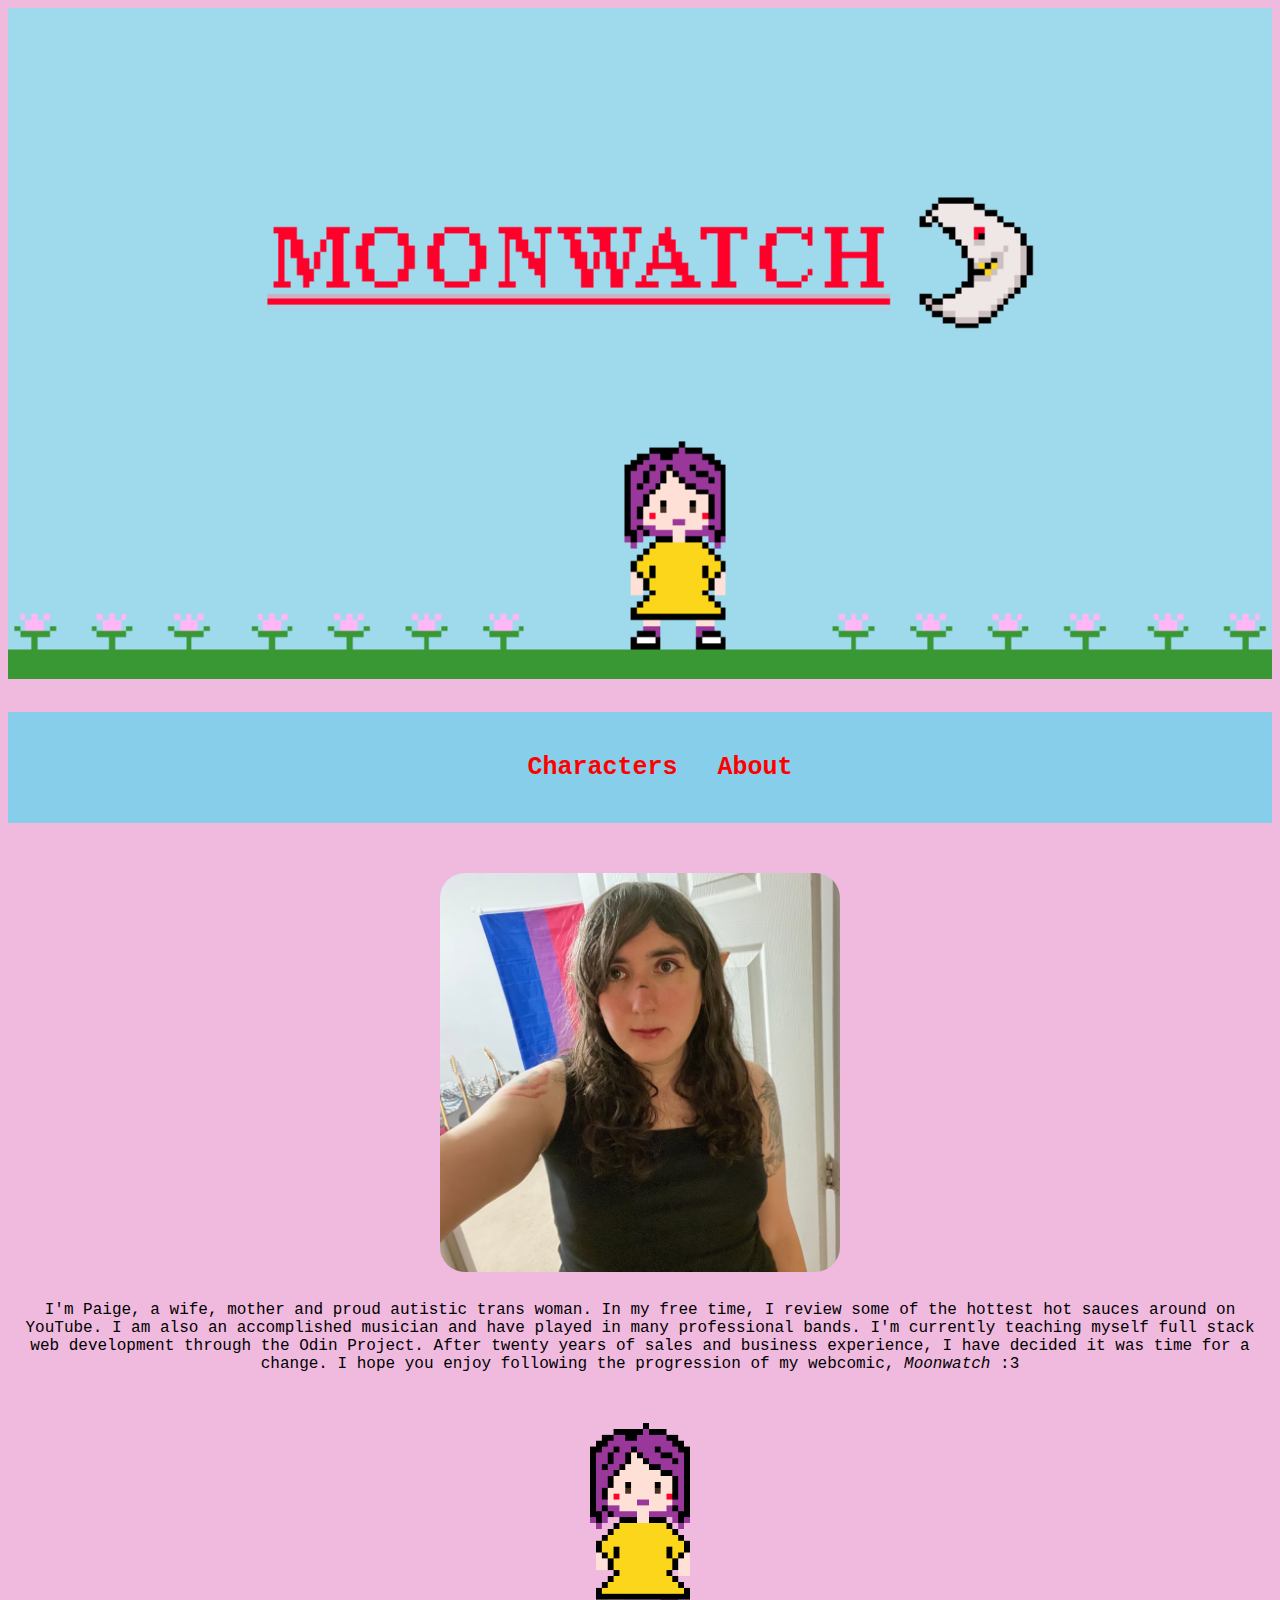
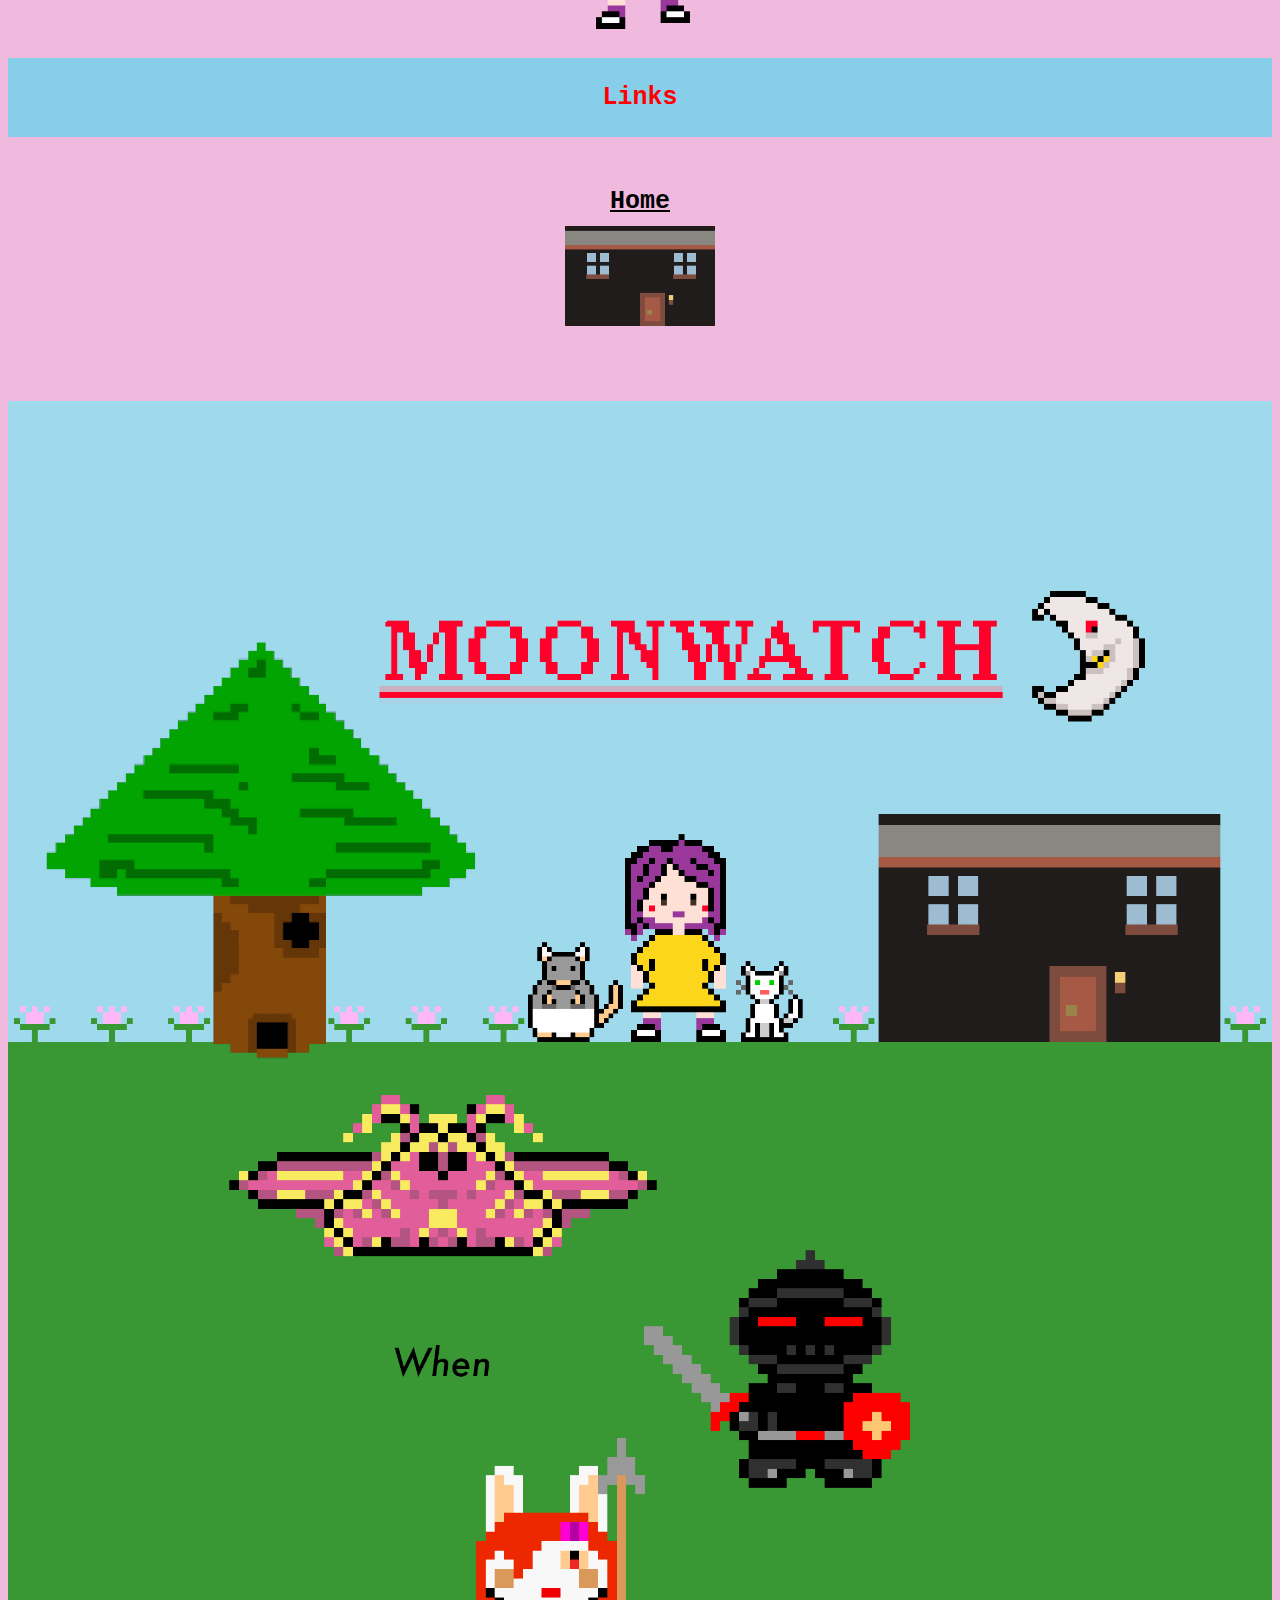
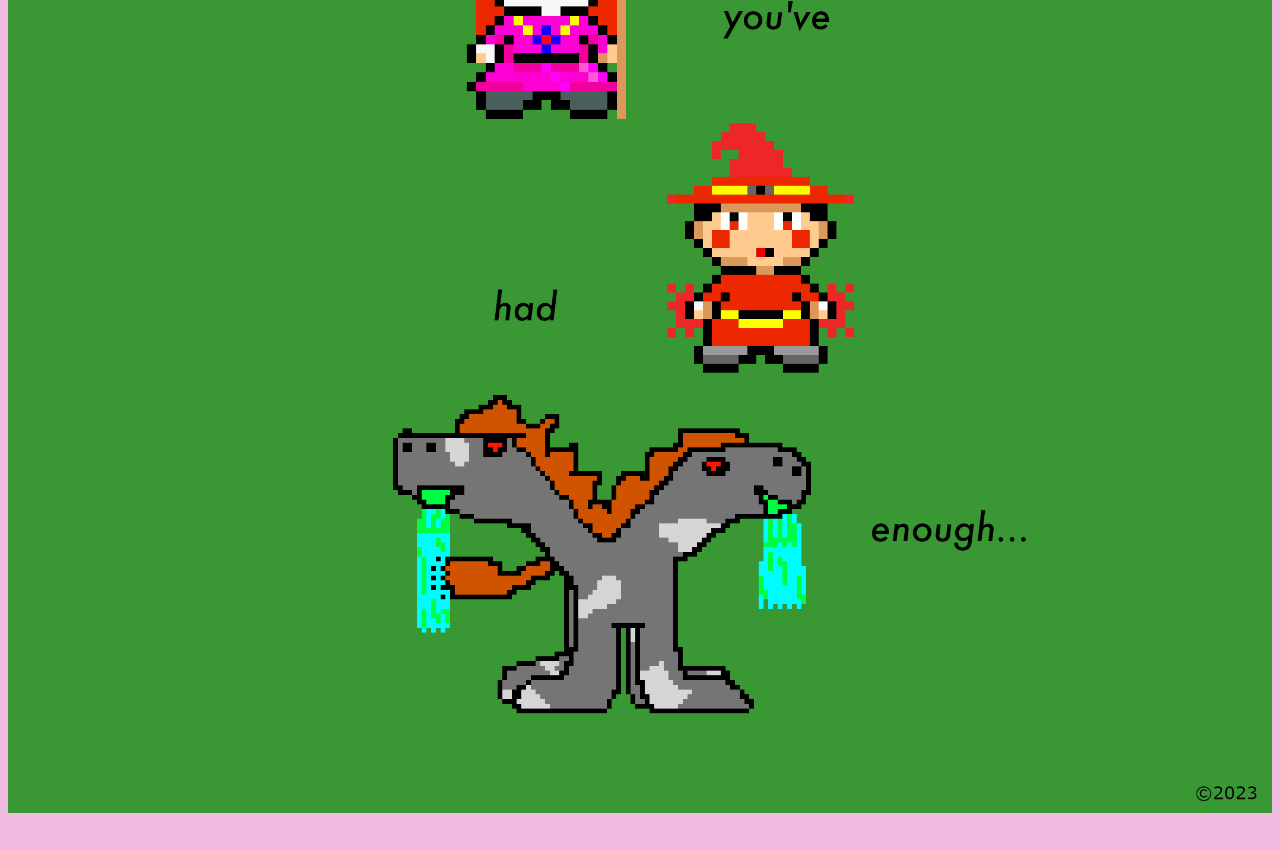
<file: aboutme.html>
<!DOCTYPE html>
<html lang="en">

<head>
    <meta charset="UTF-8">
    <meta name="viewport" content="width=device-width, initial-scale=1.0">
    <link rel="stylesheet" href="style.css">
    <title>Document</title>
</head>

<body>
    <div class="banner"><a href="index.html"><img src="img/banner.png"></div></a>
    <div class="links">
        <ul><a class="link" href=characters.html>Characters</a></ul>
        <ul><a class="link" href=aboutme.html>About</a></ul>
    </div>
    <div class="selfie"><img style="margin-top: 50px; border-radius: 25px;" src="img/selfie.jpg"></div>
    <div class="aboutdescription">I'm Paige, a wife, mother and proud autistic trans woman. In my free time, I
        review
        some of the hottest hot sauces around on YouTube. I am also an accomplished musician and have played in many
        professional bands. I'm currently teaching myself full stack web development through the Odin Project. After
        twenty years of sales and business experience, I have decided it was time for a change. I hope you enjoy
        following the progression of my webcomic, <i>Moonwatch</i> :3</div>
    <div class="thegirlmovement"><img src="img/movement.gif"></div>
    <div><a class="links" style="margin-bottom: 50px;" href=https://linktr.ee/spoopytism>Links</a>
    </div><a class="home" href=index.html>Home<img style="width:150px; height: auto; margin-top: 10px;"
            src="img/house.png"></a>
</body>
</div>
<div class="poster"><img src="img/poster.jpg"></div>
<div class="footer"></div>
</body>

</html>
</file>
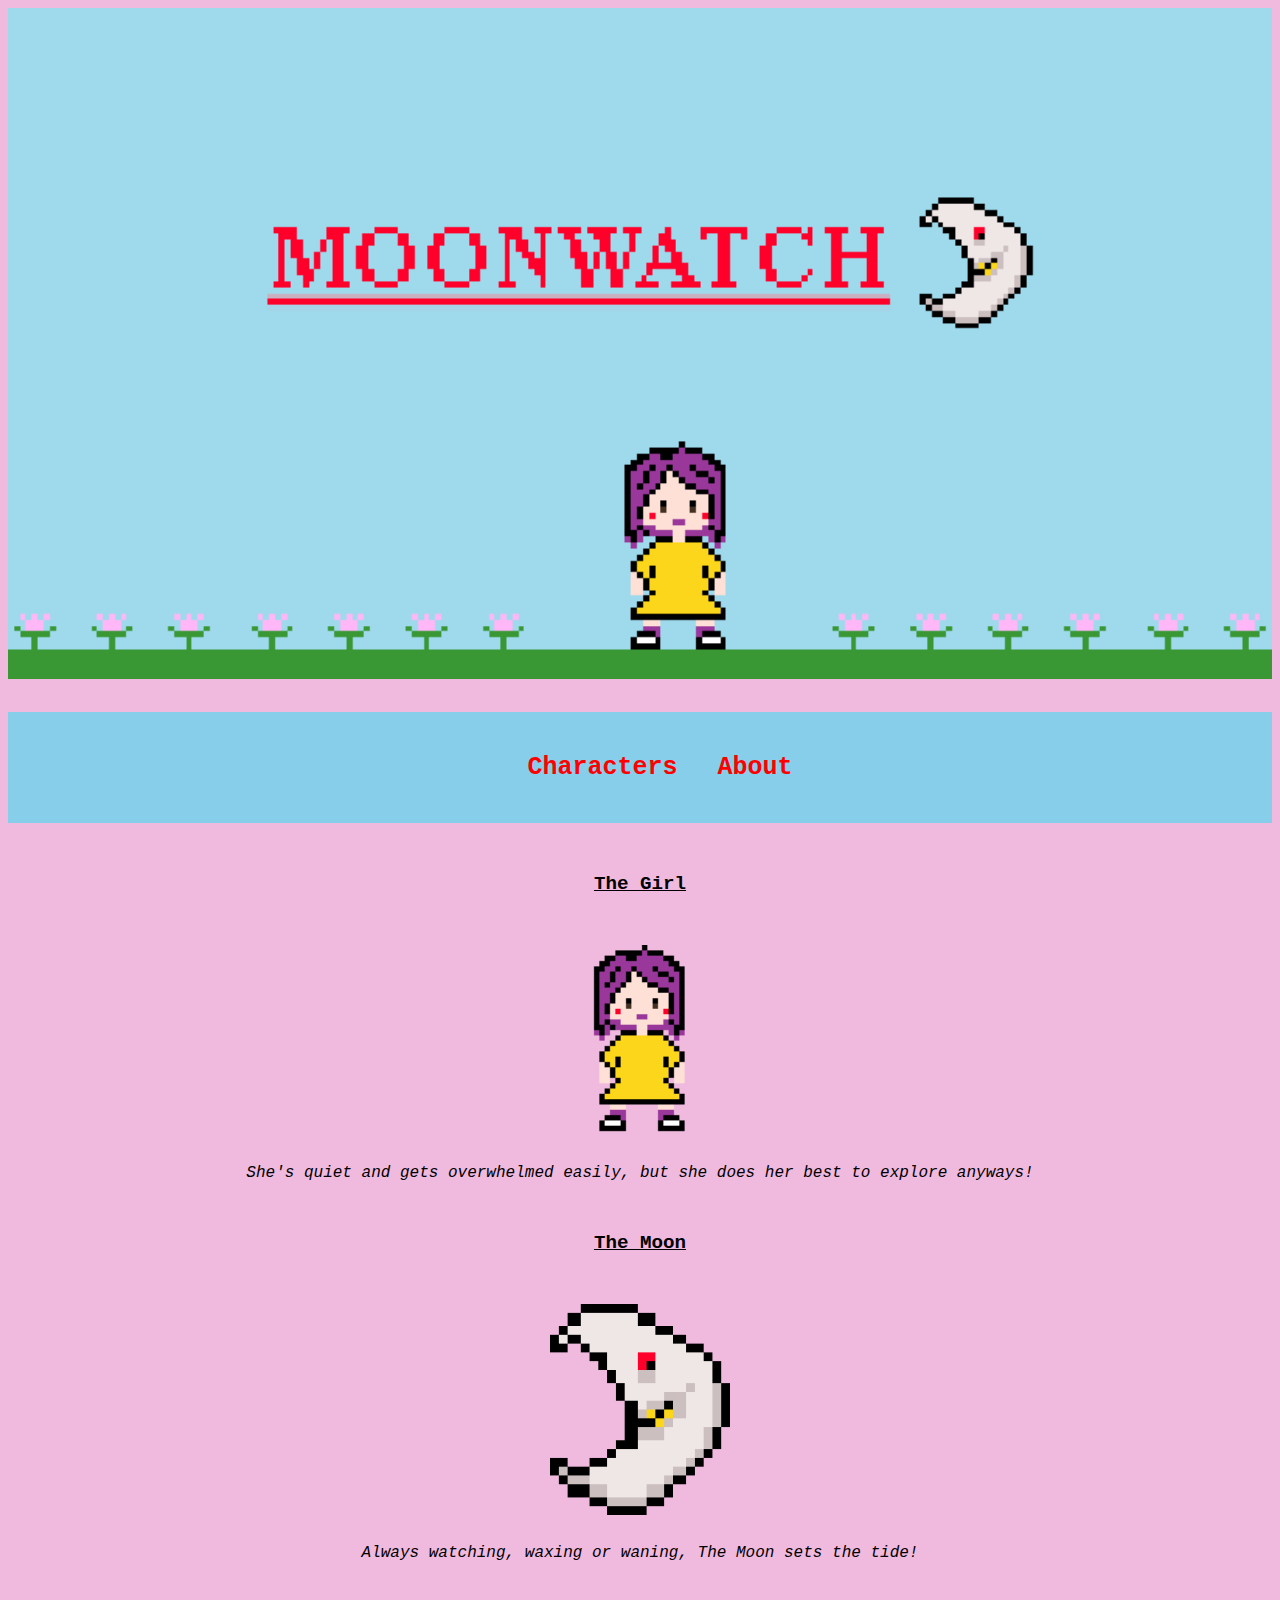
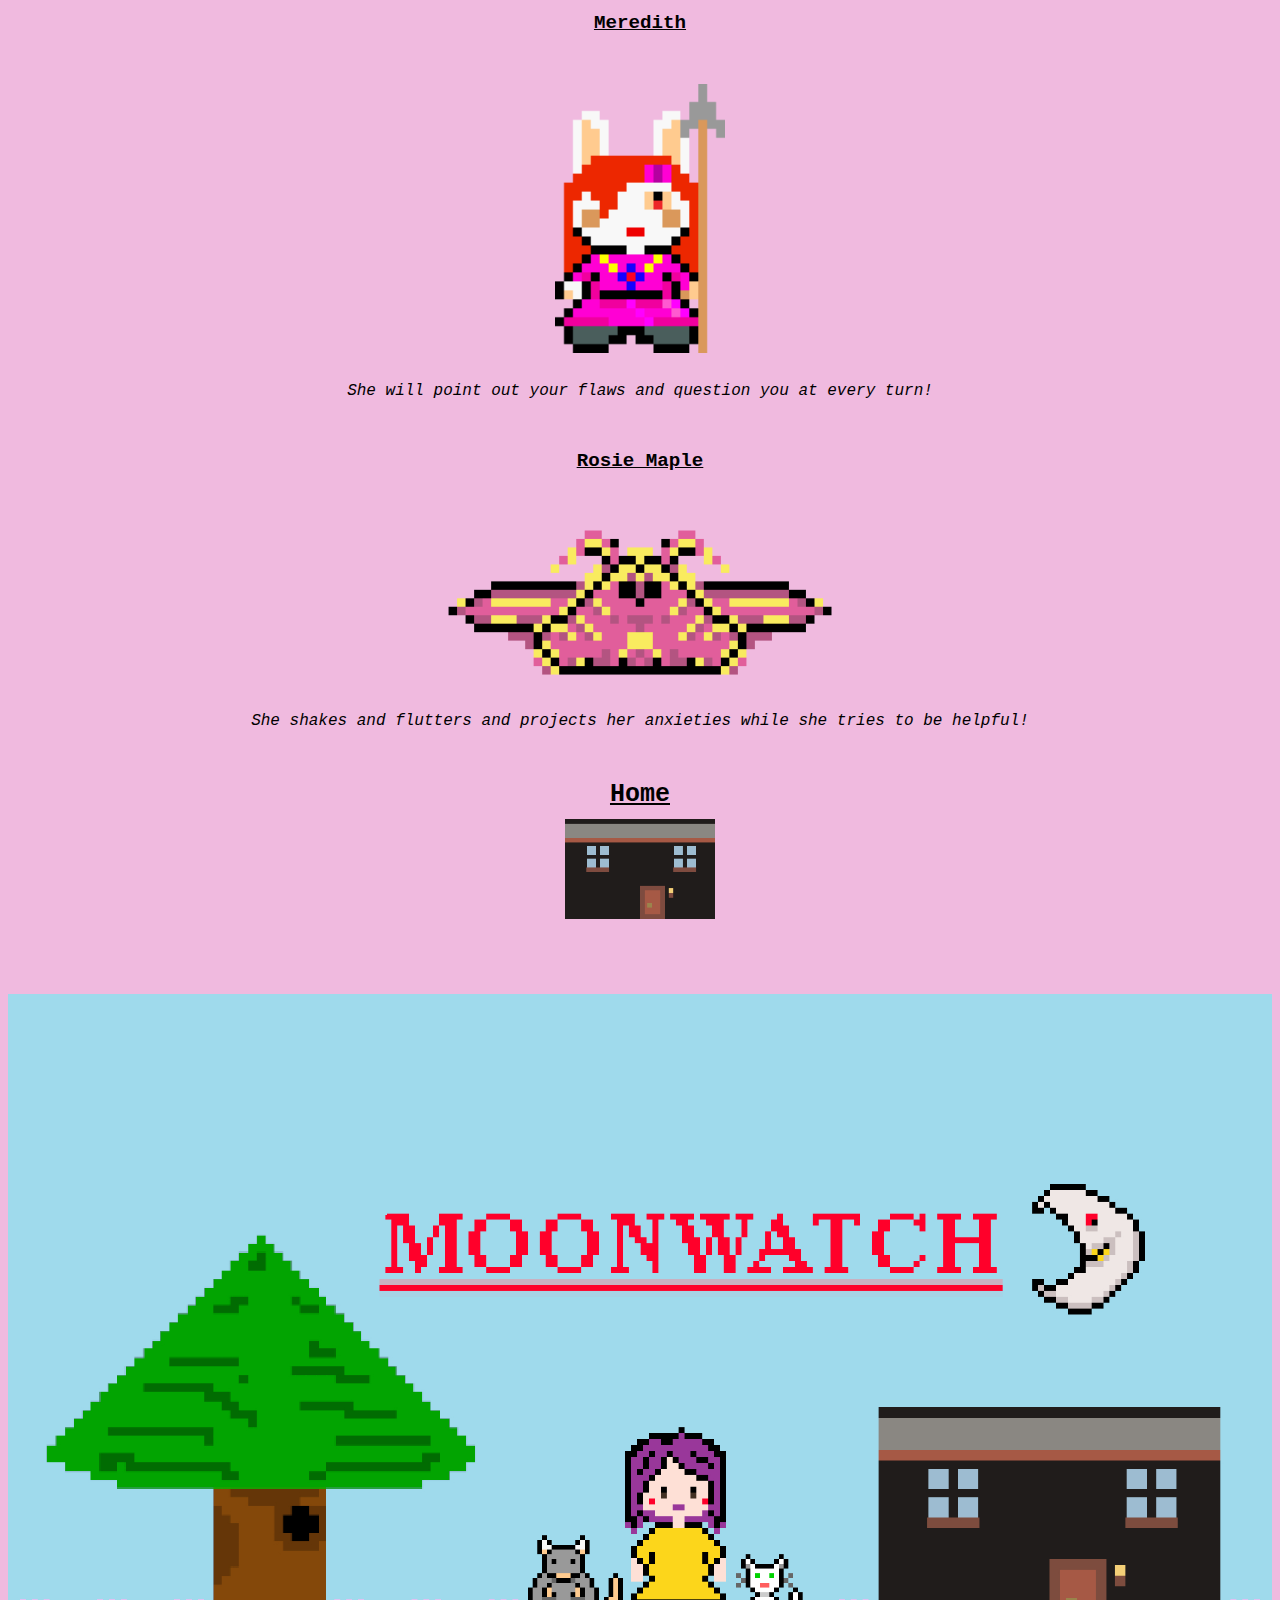
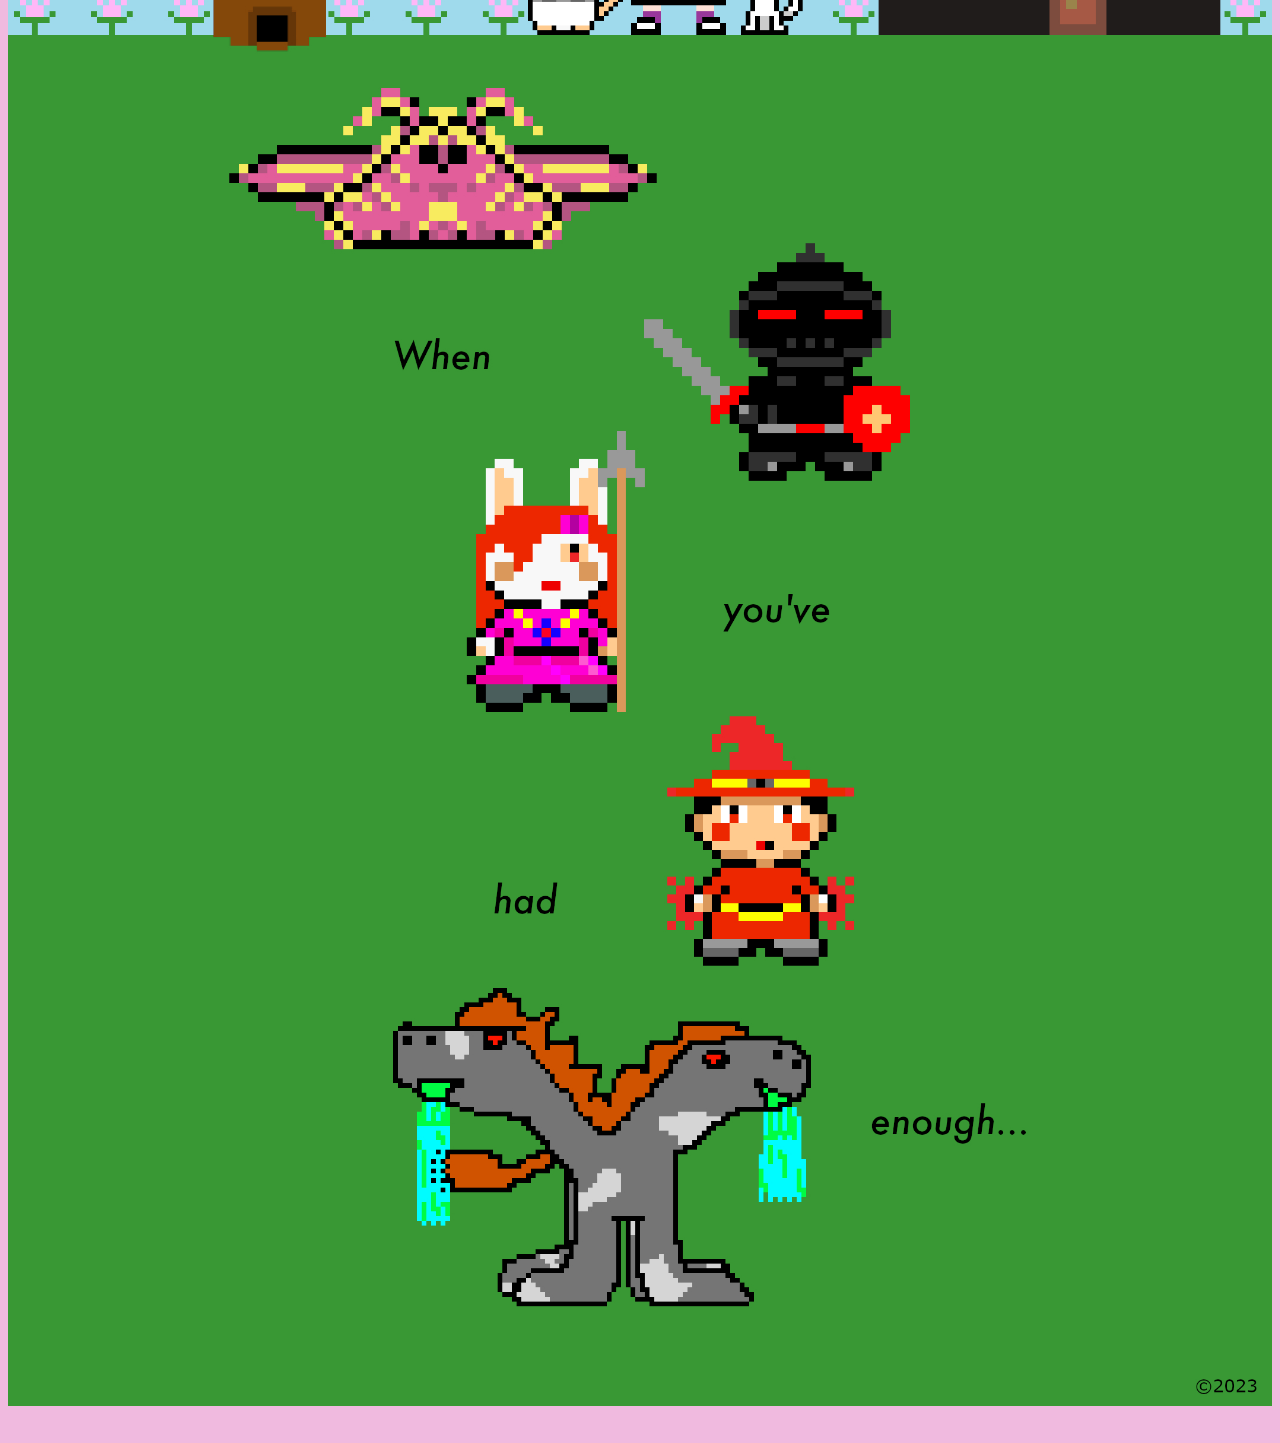
<file: characters.html>
<!DOCTYPE html>
<html lang="en">

<head>
    <meta charset="UTF-8">
    <meta name="viewport" content="width=device-width, initial-scale=1.0">
    <link rel="stylesheet" href="style.css">
    <title>Document</title>
</head>

<body>
    <div class="banner"><a href="index.html"><img src="img/banner.png"></div></a>
    <div class="links">
        <ul><a class="link" href=characters.html>Characters</a></ul>
        <ul><a class="link" href=aboutme.html>About</a></ul>
    </div>
    <div class="chardescriptiontitle"><u>The Girl</u></div>
    <div class="thegirl"><img src="img/thegirl.png"></div>
    <div class="chardescription">She's quiet and gets overwhelmed easily, but she does her best to explore anyways!
    </div>
    <div class="chardescriptiontitle"><u>The Moon</u></div>
    <div class="themoon"><img src="img/themoon.png"></div>
    <div class="chardescription">Always watching, waxing or waning, The Moon sets the tide!</div>
    <div class="chardescriptiontitle"><u>Meredith</u></div>
    <div class="meredith"><img src="img/meredith.png"></div>
    <div class="chardescription">She will point out your flaws and question you at every turn!
    </div>
    <div class="chardescriptiontitle"><u>Rosie Maple</u></div>
    <div class="rosiemaple"><img src="img/rosiemaple.png"></div>
    <div style="margin-bottom: 50px;" class="chardescription">She shakes and flutters and projects her anxieties while
        she tries to be
        helpful!
    </div>
    <div><a class="home" href=index.html>Home<img style="width:150px; height: auto; margin-top: 10px;"
                src="img/house.png"></a>
    </div>
    <div class="poster"><img src="img/poster.jpg"></div>
    <div class="footer"></div>
</body>

</html>
</file>
<file: style.css>
body {
    background-color: rgb(240, 186, 223);
}

img {
    width: 100%;
    height: auto;
    margin-bottom: 25px;
}


.description {
    font-family: Courier;
    text-align: center;
    margin: 50px;
}

.links {
    text-align: center;
    padding: 25px;
    display: flex;
    flex: 1;
    justify-content: center;
    align-items: center;
    background-color: skyblue;
}

a {
    font-size: 25px;
    color: red;
    text-decoration: none;
    font-family: Courier;
    text-align: center;
    font-weight: bolder;
}

ul {
    display: flex;
    display: inline;
}

.thegirl {
    width: 100%;
    max-width: 100px;
    height: auto;
    justify-content: center;
    align-items: center;
    margin: auto;
}

.rosiemaple {
    width: 100%;
    max-width: 400px;
    height: auto;
    justify-content: center;
    align-items: center;
    margin: auto;
}

.themoon {
    width: 100%;
    max-width: 180px;
    height: auto;
    justify-content: center;
    align-items: center;
    margin: auto;
}

.meredith {
    width: 100%;
    max-width: 170px;
    height: auto;
    justify-content: center;
    align-items: center;
    margin: auto;
}

.chardescriptiontitle {
    font-family: Courier;
    text-align: center;
    margin: 50px;
    font-weight: bold;
    font-size: larger;
}

.chardescription {
    font-family: Courier;
    text-align: center;
    font-style: italic;
}

.selfie {
    width: 100%;
    max-width: 400px;
    height: auto;
    margin: auto;
}

.aboutdescription {
    font-family: Courier;
    text-align: center;
    margin-bottom: 50px;
}

.home {
    text-align: center;
    display: flex;
    flex-direction: column;
    justify-content: center;
    align-items: center;
    margin-bottom: 50px;
    text-decoration: underline;
    color: black;
}

.audio {
    font-family: Courier;
    text-align: center;
    margin: 50px;
    text-align: center;
    display: flex;
    flex-direction: column;
    justify-content: center;
    align-items: center;
    margin-bottom: 50px;
}

.thegirlmovement {
    width: 100px;
    height: auto;
    justify-content: center;
    align-items: center;
    margin: auto;
}

.issuetitle {
    font-family: Courier;
    text-align: center;
    margin: 50px;
    font-weight: bold;
    font-size: larger;
    text-decoration: underline;
}
</file>
